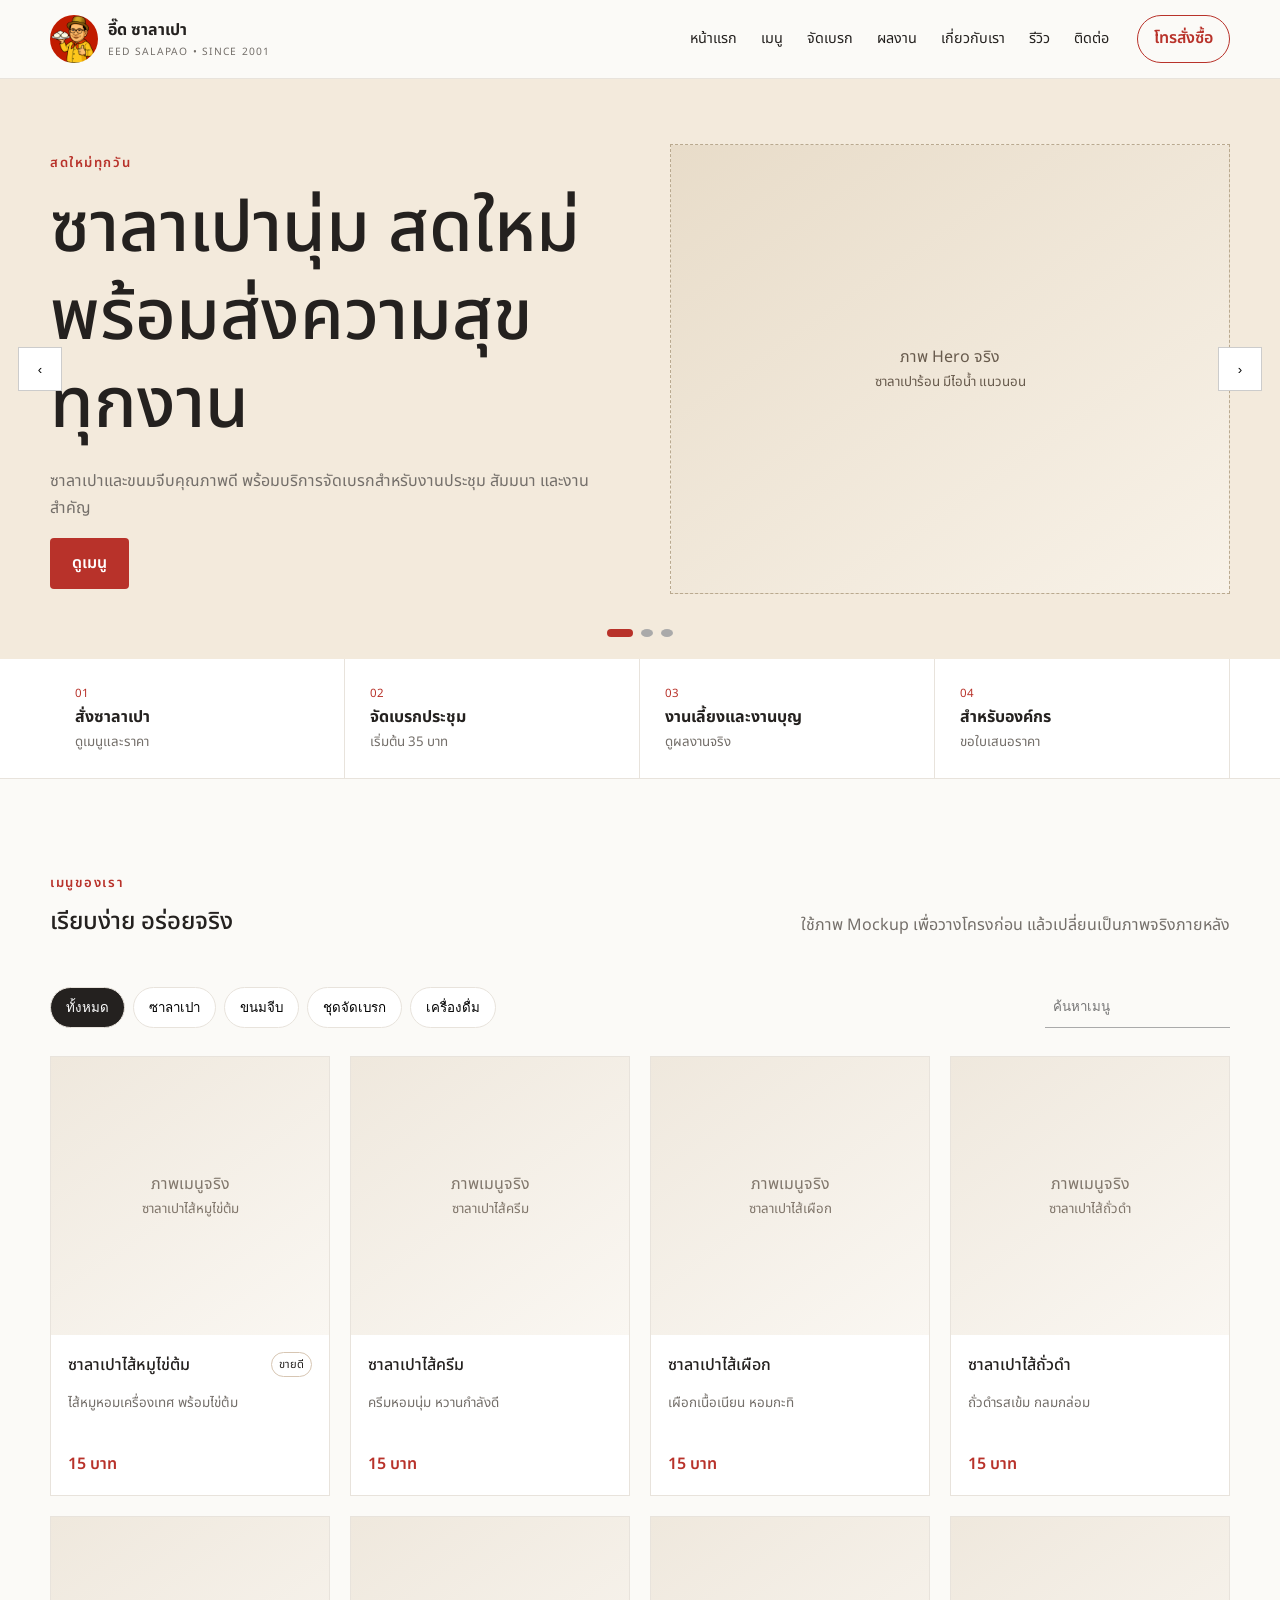
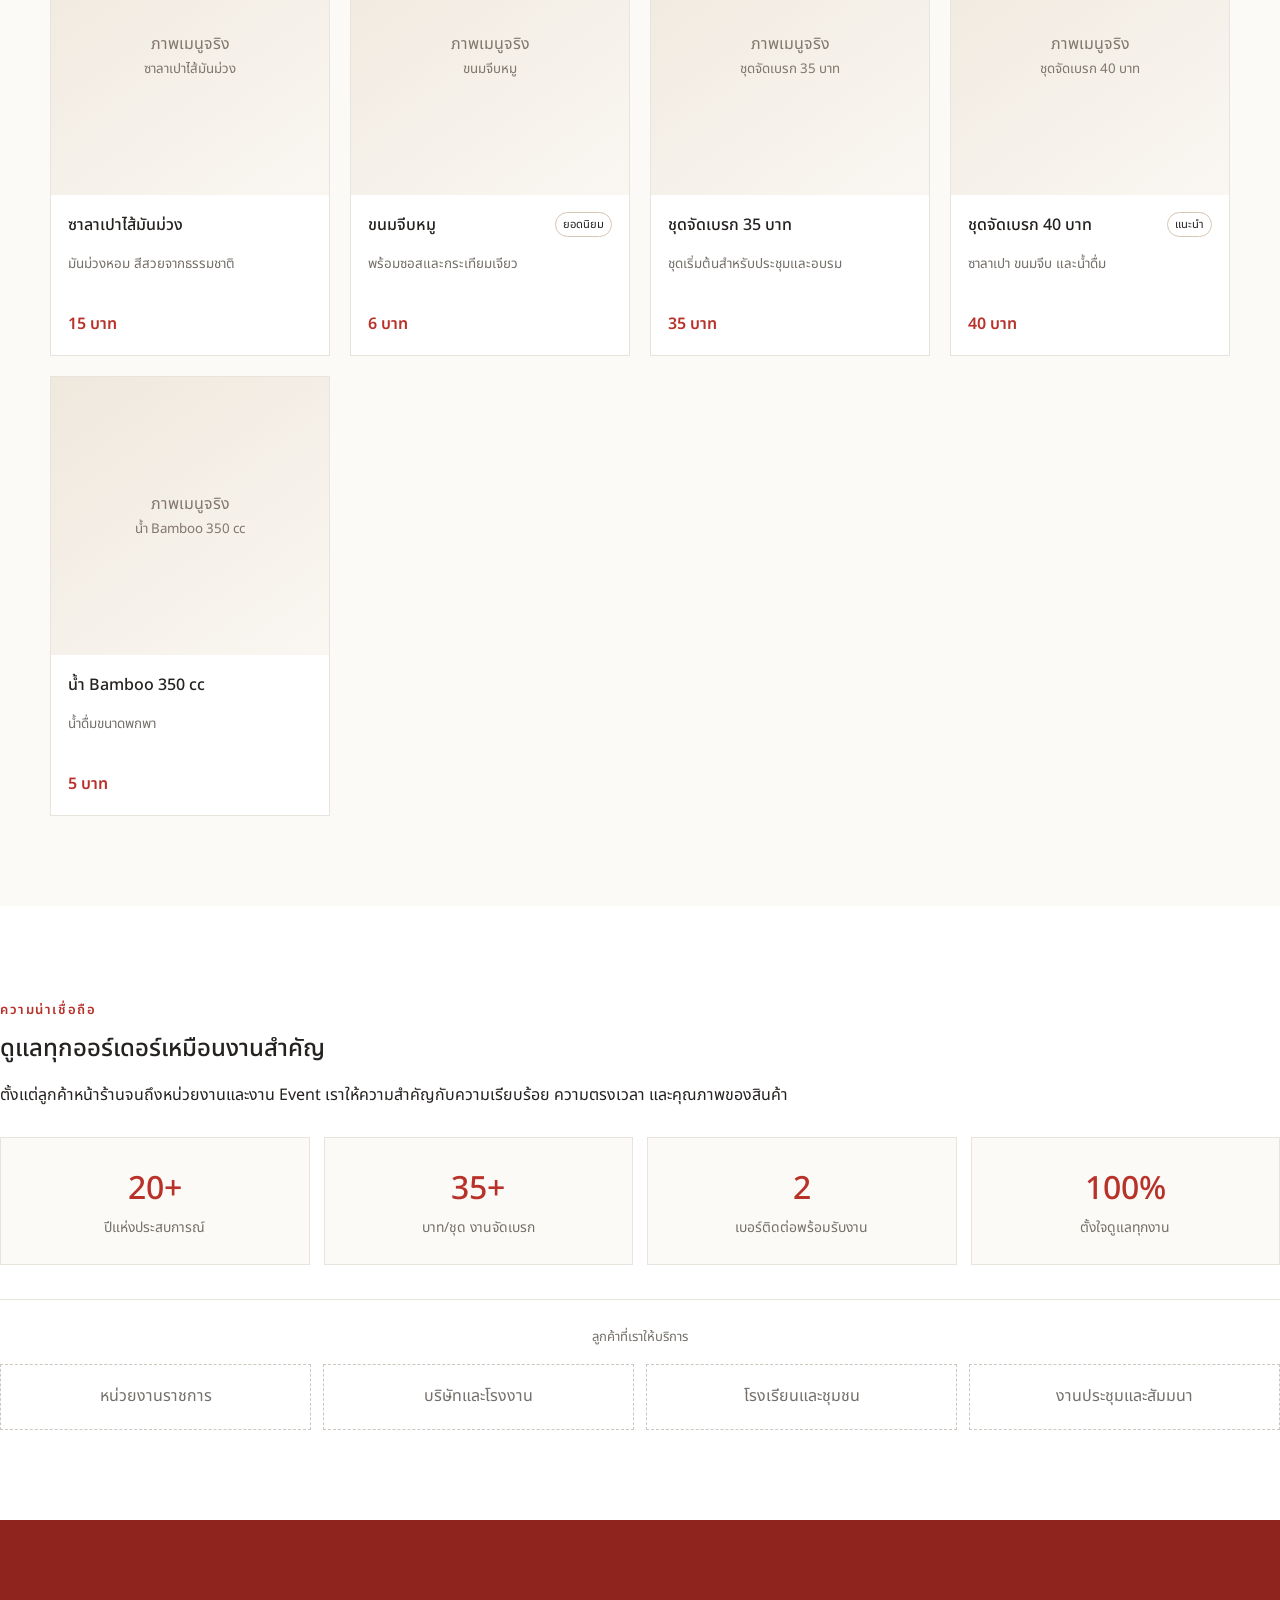
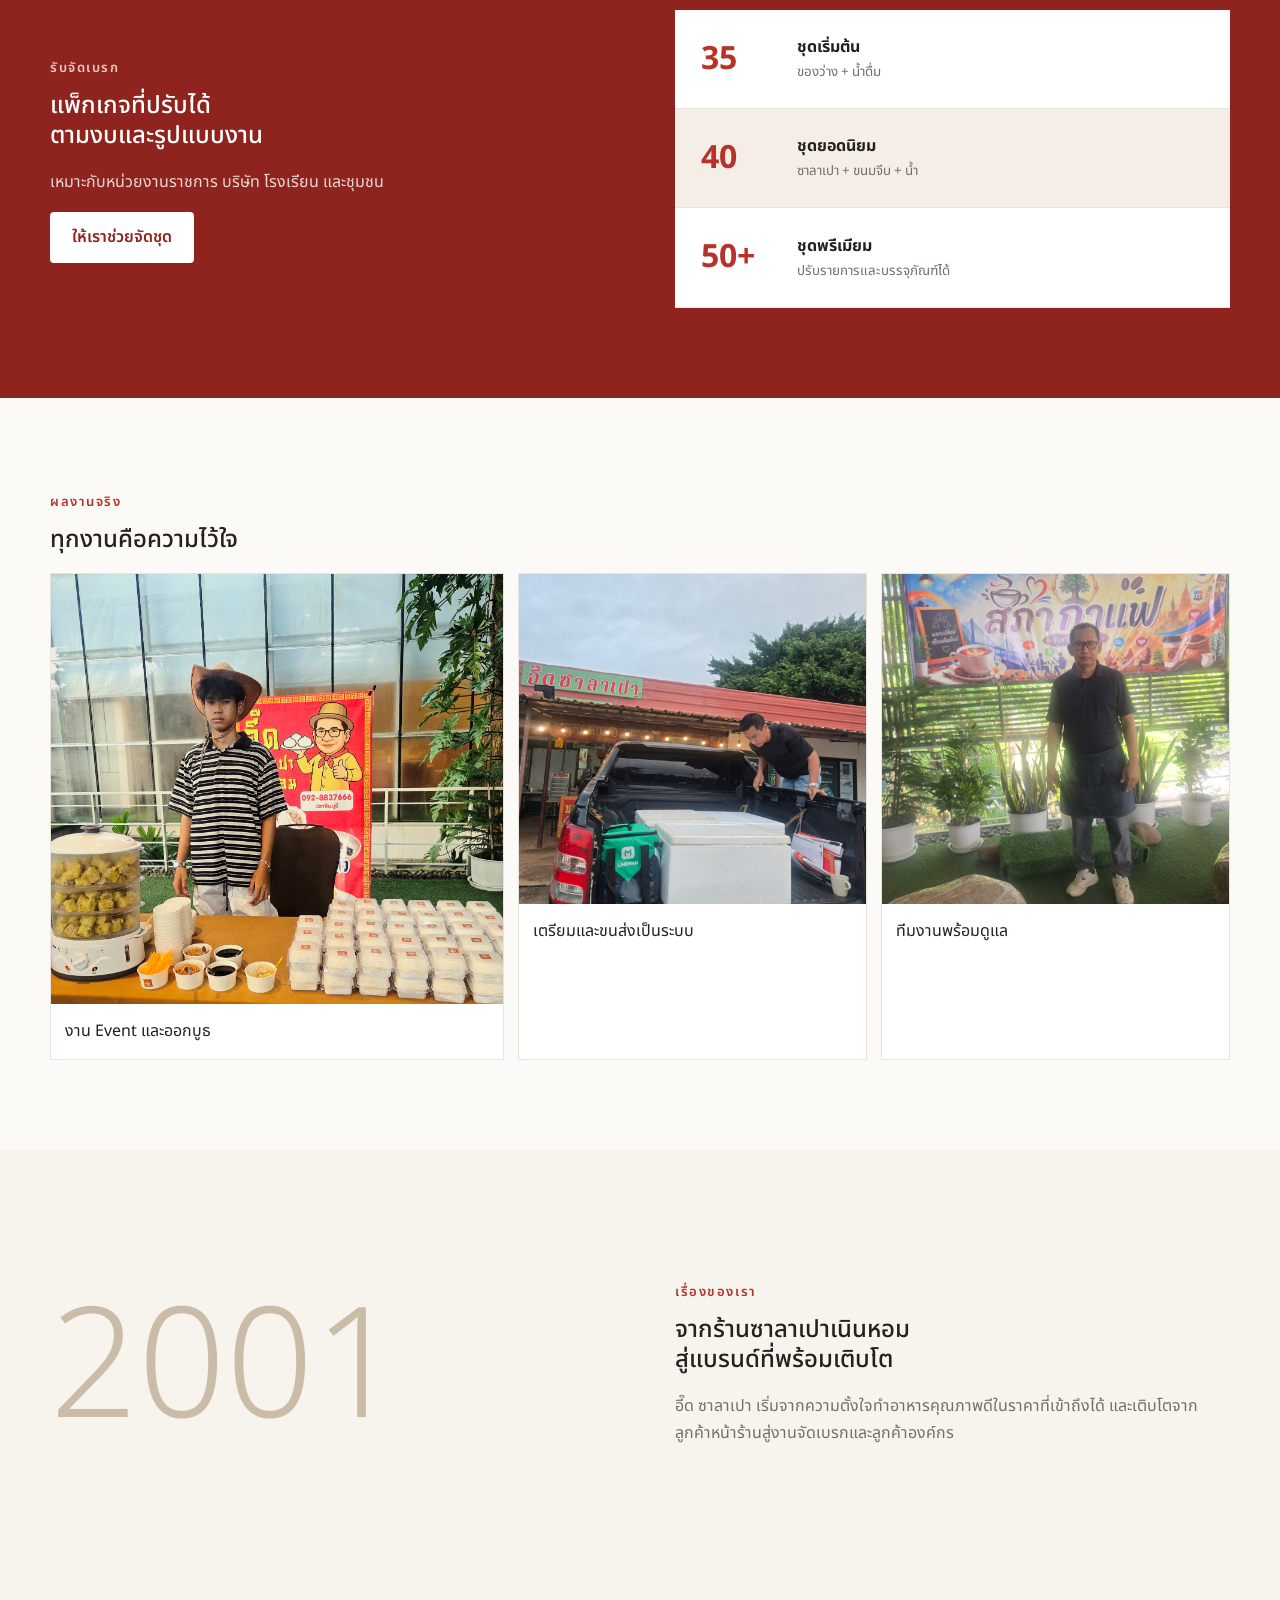
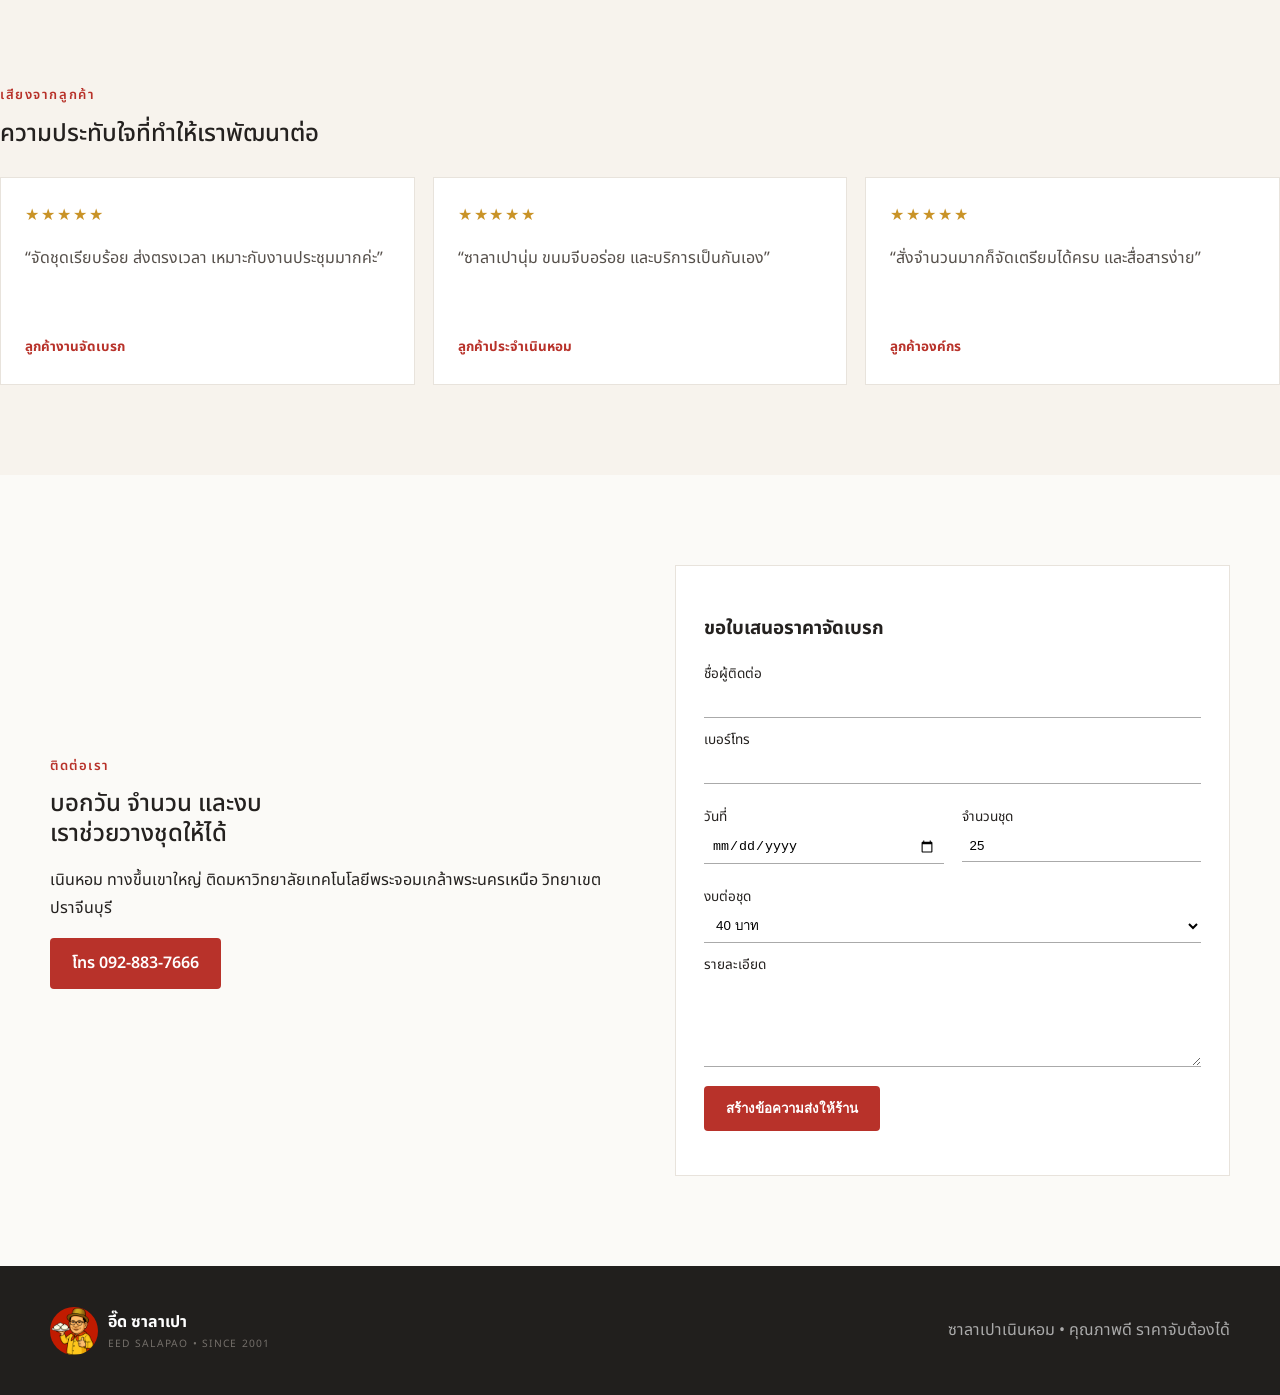
<file: index.html>
<!doctype html><html lang="th"><head>
<meta charset="utf-8"><meta name="viewport" content="width=device-width,initial-scale=1">
<title>อี๊ด ซาลาเปา | EED Salapao</title>
<link rel="preconnect" href="https://fonts.googleapis.com">
<link rel="preconnect" href="https://fonts.gstatic.com" crossorigin>
<link href="https://fonts.googleapis.com/css2?family=Noto+Sans+Thai:wght@300;400;500;600;700&display=swap" rel="stylesheet">
<link rel="stylesheet" href="styles.css"></head><body>
<header><div class="wrap nav"><a class="brand" href="#home"><img src="mascot.png"><span><b>อี๊ด ซาลาเปา</b><small>EED SALAPAO • SINCE 2001</small></span></a>
<button id="menuBtn">☰</button><nav id="nav"><a href="#home">หน้าแรก</a><a href="#menu">เมนู</a><a href="#catering">จัดเบรก</a><a href="#gallery">ผลงาน</a><a href="#about">เกี่ยวกับเรา</a><a href="#reviews">รีวิว</a><a href="#contact">ติดต่อ</a></nav><a class="call" href="tel:0928837666">โทรสั่งซื้อ</a></div></header>
<main>
<section id="home" class="slider">
<article class="slide active"><div class="wrap hero"><div><span class="eyebrow">สดใหม่ทุกวัน</span><h1>ซาลาเปานุ่ม สดใหม่<br>พร้อมส่งความสุขทุกงาน</h1><p>ซาลาเปาและขนมจีบคุณภาพดี พร้อมบริการจัดเบรกสำหรับงานประชุม สัมมนา และงานสำคัญ</p><a class="btn" href="#menu">ดูเมนู</a></div><div class="mock">ภาพ Hero จริง<br><small>ซาลาเปาร้อน มีไอน้ำ แนวนอน</small></div></div></article>
<article class="slide"><div class="wrap hero"><div><span class="eyebrow">Event & Catering</span><h2>จัดเบรกง่าย<br>บอกงบกับจำนวนก็พอ</h2><p>ประชุม อบรม สัมมนา งานบุญ และลูกค้าองค์กร</p><a class="btn" href="#catering">ดูแพ็กเกจ</a></div><img src="event-booth.jpg"></div></article>
<article class="slide"><div class="wrap hero"><div><span class="eyebrow">EED SALAPAO</span><h2>แบรนด์ท้องถิ่น<br>ที่กำลังเติบโตด้วยระบบ</h2><p>พัฒนาสินค้า บริการ เว็บไซต์ และ EED Salapao OS ไปพร้อมกัน</p><a class="btn" href="#about">เรื่องของเรา</a></div><img class="contain" src="mascot.png"></div></article>
<button class="prev">‹</button><button class="next">›</button><div class="dots"></div></section>

<section class="quick"><div class="wrap qgrid"><a href="#menu"><span>01</span><b>สั่งซาลาเปา</b><small>ดูเมนูและราคา</small></a><a href="#catering"><span>02</span><b>จัดเบรกประชุม</b><small>เริ่มต้น 35 บาท</small></a><a href="#gallery"><span>03</span><b>งานเลี้ยงและงานบุญ</b><small>ดูผลงานจริง</small></a><a href="#contact"><span>04</span><b>สำหรับองค์กร</b><small>ขอใบเสนอราคา</small></a></div></section>

<section id="menu" class="section"><div class="wrap"><div class="head"><div><span class="eyebrow">เมนูของเรา</span><h2>เรียบง่าย อร่อยจริง</h2></div><p>ใช้ภาพ Mockup เพื่อวางโครงก่อน แล้วเปลี่ยนเป็นภาพจริงภายหลัง</p></div>
<div class="tools"><div id="filters"><button class="active" data-f="all">ทั้งหมด</button><button data-f="bun">ซาลาเปา</button><button data-f="dim">ขนมจีบ</button><button data-f="break">ชุดจัดเบรก</button><button data-f="drink">เครื่องดื่ม</button></div><input id="search" placeholder="ค้นหาเมนู"></div>
<div id="products" class="products"></div></div></section>


<section class="section credibility">
  <div class="container">
    <div class="section-head compact">
      <div><span class="eyebrow">ความน่าเชื่อถือ</span><h2>ดูแลทุกออร์เดอร์เหมือนงานสำคัญ</h2></div>
      <p>ตั้งแต่ลูกค้าหน้าร้านจนถึงหน่วยงานและงาน Event เราให้ความสำคัญกับความเรียบร้อย ความตรงเวลา และคุณภาพของสินค้า</p>
    </div>
    <div class="trust-cards">
      <article><strong>20+</strong><span>ปีแห่งประสบการณ์</span></article>
      <article><strong>35+</strong><span>บาท/ชุด งานจัดเบรก</span></article>
      <article><strong>2</strong><span>เบอร์ติดต่อพร้อมรับงาน</span></article>
      <article><strong>100%</strong><span>ตั้งใจดูแลทุกงาน</span></article>
    </div>
    <div class="client-strip">
      <span>ลูกค้าที่เราให้บริการ</span>
      <div class="client-logos">
        <div>หน่วยงานราชการ</div>
        <div>บริษัทและโรงงาน</div>
        <div>โรงเรียนและชุมชน</div>
        <div>งานประชุมและสัมมนา</div>
      </div>
    </div>
  </div>
</section>

<section id="catering" class="section catering"><div class="wrap two"><div><span class="eyebrow light">รับจัดเบรก</span><h2>แพ็กเกจที่ปรับได้<br>ตามงบและรูปแบบงาน</h2><p>เหมาะกับหน่วยงานราชการ บริษัท โรงเรียน และชุมชน</p><a class="btn white" href="#contact">ให้เราช่วยจัดชุด</a></div><div class="packs"><article><strong>35</strong><span><b>ชุดเริ่มต้น</b><small>ของว่าง + น้ำดื่ม</small></span></article><article class="featured"><strong>40</strong><span><b>ชุดยอดนิยม</b><small>ซาลาเปา + ขนมจีบ + น้ำ</small></span></article><article><strong>50+</strong><span><b>ชุดพรีเมียม</b><small>ปรับรายการและบรรจุภัณฑ์ได้</small></span></article></div></div></section>

<section id="gallery" class="section"><div class="wrap"><span class="eyebrow">ผลงานจริง</span><h2>ทุกงานคือความไว้ใจ</h2><div class="gallery"><figure><img src="event-booth.jpg"><figcaption>งาน Event และออกบูธ</figcaption></figure><figure><img src="event-delivery.jpg"><figcaption>เตรียมและขนส่งเป็นระบบ</figcaption></figure><figure><img src="event-team.jpg"><figcaption>ทีมงานพร้อมดูแล</figcaption></figure></div></div></section>

<section id="about" class="section about"><div class="wrap two"><div class="year">2001</div><div><span class="eyebrow">เรื่องของเรา</span><h2>จากร้านซาลาเปาเนินหอม<br>สู่แบรนด์ที่พร้อมเติบโต</h2><p>อี๊ด ซาลาเปา เริ่มจากความตั้งใจทำอาหารคุณภาพดีในราคาที่เข้าถึงได้ และเติบโตจากลูกค้าหน้าร้านสู่งานจัดเบรกและลูกค้าองค์กร</p></div></div></section>


<section id="reviews" class="section reviews">
  <div class="container">
    <div class="section-head compact">
      <div><span class="eyebrow">เสียงจากลูกค้า</span><h2>ความประทับใจที่ทำให้เราพัฒนาต่อ</h2></div>
    </div>
    <div class="review-grid">
      <article><div class="stars">★★★★★</div><p>“จัดชุดเรียบร้อย ส่งตรงเวลา เหมาะกับงานประชุมมากค่ะ”</p><strong>ลูกค้างานจัดเบรก</strong></article>
      <article><div class="stars">★★★★★</div><p>“ซาลาเปานุ่ม ขนมจีบอร่อย และบริการเป็นกันเอง”</p><strong>ลูกค้าประจำเนินหอม</strong></article>
      <article><div class="stars">★★★★★</div><p>“สั่งจำนวนมากก็จัดเตรียมได้ครบ และสื่อสารง่าย”</p><strong>ลูกค้าองค์กร</strong></article>
    </div>
  </div>
</section>

<section id="contact" class="section"><div class="wrap two"><div><span class="eyebrow">ติดต่อเรา</span><h2>บอกวัน จำนวน และงบ<br>เราช่วยวางชุดให้ได้</h2><p>เนินหอม ทางขึ้นเขาใหญ่ ติดมหาวิทยาลัยเทคโนโลยีพระจอมเกล้าพระนครเหนือ วิทยาเขตปราจีนบุรี</p><a class="btn" href="tel:0928837666">โทร 092-883-7666</a></div>
<form id="quote"><h3>ขอใบเสนอราคาจัดเบรก</h3><label>ชื่อผู้ติดต่อ<input name="name" required></label><label>เบอร์โทร<input name="phone" required></label><div class="formrow"><label>วันที่<input type="date" name="date"></label><label>จำนวนชุด<input type="number" name="qty" value="25"></label></div><label>งบต่อชุด<select name="budget"><option>35 บาท</option><option selected>40 บาท</option><option>50 บาท</option></select></label><label>รายละเอียด<textarea name="details"></textarea></label><button class="btn">สร้างข้อความส่งให้ร้าน</button><p id="status"></p></form></div></section>
</main><footer><div class="wrap foot"><div class="brand"><img src="mascot.png"><span><b>อี๊ด ซาลาเปา</b><small>EED SALAPAO • SINCE 2001</small></span></div><p>ซาลาเปาเนินหอม • คุณภาพดี ราคาจับต้องได้</p></div></footer>
<script src="config.js"></script><script src="script.js"></script></body></html>
</file>
<file: styles.css>
*{box-sizing:border-box}html{scroll-behavior:smooth}body{margin:0;font-family:"Noto Sans Thai",sans-serif;background:#fbfaf7;color:#24211f;line-height:1.7}img{max-width:100%;display:block}a{text-decoration:none;color:inherit}.wrap{width:min(1180px,calc(100% - 36px));margin:auto}header{position:sticky;top:0;z-index:20;background:#fbfaf7ee;border-bottom:1px solid #e8e3dc}.nav{height:78px;display:flex;align-items:center;gap:28px}.brand{display:flex;align-items:center;gap:10px;margin-right:auto}.brand img{width:48px;height:48px;border-radius:50%;object-fit:cover}.brand b,.brand small{display:block}.brand small{font-size:.64rem;letter-spacing:.12em;color:#746f6a}nav{display:flex;gap:24px;font-size:.9rem}nav a:hover{color:#b8322a}.call{border:1px solid #b8322a;color:#b8322a;padding:9px 16px;border-radius:999px;font-weight:600}#menuBtn{display:none;border:0;background:none;font-size:1.4rem}.slider{position:relative;background:#f3eadc;min-height:580px}.slide{display:none;min-height:580px}.slide.active{display:block}.hero{display:grid;grid-template-columns:1fr 1fr;gap:60px;align-items:center;padding:65px 0}.hero h1,.hero h2,.section h2{font-weight:500;line-height:1.25;margin:0 0 18px}.hero h1{font-size:clamp(2.8rem,5.5vw,5.3rem)}.hero h2{font-size:clamp(2.5rem,4.5vw,4.6rem)}.hero p,.head p,.about p{color:#746f6a}.hero>img,.mock{width:100%;height:450px;object-fit:cover}.contain{object-fit:contain!important}.mock{display:grid;place-content:center;text-align:center;background:linear-gradient(145deg,#e8dcc9,#f8f2e8);border:1px dashed #b9a98f;color:#685b4d}.eyebrow{display:inline-block;color:#b8322a;font-size:.82rem;letter-spacing:.12em;font-weight:600;margin-bottom:12px}.light{color:#f0c8c2}.btn{display:inline-block;background:#b8322a;color:white;padding:12px 22px;border-radius:4px;border:0;font-weight:600}.white{background:#fff;color:#8f241e}.prev,.next{position:absolute;top:50%;transform:translateY(-50%);width:44px;height:44px;border:1px solid #ccc;background:#fff;cursor:pointer}.prev{left:18px}.next{right:18px}.dots{position:absolute;bottom:22px;left:50%;transform:translateX(-50%);display:flex;gap:8px}.dots button{width:8px;height:8px;border:0;border-radius:50%;background:#aaa}.dots button.active{width:26px;border-radius:20px;background:#b8322a}.quick{background:#fff;border-bottom:1px solid #e8e3dc}.qgrid{display:grid;grid-template-columns:repeat(4,1fr)}.qgrid a{padding:25px;border-right:1px solid #e8e3dc}.qgrid span,.qgrid b,.qgrid small{display:block}.qgrid span{color:#b8322a;font-size:.72rem}.qgrid small{color:#746f6a}.section{padding:90px 0}.head{display:flex;justify-content:space-between;gap:50px;align-items:end;margin-bottom:32px}.head p{max-width:500px}.tools{display:flex;justify-content:space-between;gap:20px;margin-bottom:28px}#filters{display:flex;gap:8px;flex-wrap:wrap}#filters button{border:1px solid #e8e3dc;background:white;padding:9px 15px;border-radius:999px}#filters button.active{background:#24211f;color:#fff}#search{border:0;border-bottom:1px solid #aaa;background:transparent;padding:8px}.products{display:grid;grid-template-columns:repeat(4,1fr);gap:20px}.card{background:#fff;border:1px solid #e8e3dc}.pic{aspect-ratio:1;background:linear-gradient(145deg,#efe8dd,#faf7f2);display:grid;place-content:center;text-align:center;color:#80766b}.body{padding:17px}.body h3{font-size:1rem;font-weight:500;margin:0 0 7px}.body p{font-size:.84rem;color:#746f6a;min-height:45px}.price{color:#b8322a;font-weight:600}.badge{float:right;border:1px solid #d7c6b3;padding:2px 7px;border-radius:999px;font-size:.7rem}.catering{background:#8f241e;color:white}.two{display:grid;grid-template-columns:1fr 1fr;gap:70px;align-items:center}.catering p{color:#ead8d3}.packs{background:white;color:#24211f}.packs article{display:flex;gap:20px;align-items:center;padding:22px 26px;border-bottom:1px solid #e8e3dc}.packs article.featured{background:#f5eee7}.packs strong{width:76px;font-size:2rem;color:#b8322a}.packs b,.packs small{display:block}.packs small{color:#746f6a}.gallery{display:grid;grid-template-columns:1.3fr 1fr 1fr;gap:14px}.gallery figure{margin:0;background:white;border:1px solid #e8e3dc}.gallery img{width:100%;height:330px;object-fit:cover}.gallery figure:first-child img{height:430px}.gallery figcaption{padding:14px}.about{background:#f7f3ed}.year{font-size:clamp(5rem,12vw,10rem);font-weight:300;color:#cbbca8}form{background:white;border:1px solid #e8e3dc;padding:28px}form label{display:block;font-size:.85rem;margin:11px 0}form input,form select,form textarea{width:100%;border:0;border-bottom:1px solid #aaa;background:transparent;padding:8px}textarea{min-height:90px}.formrow{display:grid;grid-template-columns:1fr 1fr;gap:18px}footer{background:#211f1d;color:white;padding:35px 0}.foot{display:flex;justify-content:space-between;align-items:center}.foot p{color:#aaa}.foot .brand{margin:0}@media(max-width:900px){.call{display:none}#menuBtn{display:block}nav{display:none;position:absolute;top:78px;left:18px;right:18px;background:white;padding:18px;flex-direction:column}nav.open{display:flex}.hero,.two{grid-template-columns:1fr}.qgrid,.products{grid-template-columns:1fr 1fr}.gallery{grid-template-columns:1fr 1fr}.gallery figure:first-child{grid-column:1/-1}}@media(max-width:620px){.section{padding:60px 0}.hero{padding:45px 0;gap:25px}.hero>img,.mock{height:300px}.prev,.next{display:none}.qgrid,.products,.gallery{grid-template-columns:1fr}.head,.tools,.foot{flex-direction:column;align-items:flex-start}.gallery figure:first-child{grid-column:auto}.gallery img,.gallery figure:first-child img{height:260px}.formrow{grid-template-columns:1fr}}
/* v3.1.0 refinements */
.hero-copy h1{font-size:clamp(2.45rem,4.6vw,4.55rem);max-width:720px}
.hero-copy p{max-width:620px;font-size:1.02rem}
.hero-trust{display:flex;gap:18px;flex-wrap:wrap;margin-top:22px;color:#625c56;font-size:.86rem}
.hero-trust span:before{content:"✓";color:#b8322a;margin-right:7px;font-weight:700}
.section-head.compact{margin-bottom:28px}
.credibility{background:#fff}
.trust-cards{display:grid;grid-template-columns:repeat(4,1fr);gap:14px}
.trust-cards article{border:1px solid #e8e3dc;background:#fbfaf7;padding:24px;text-align:center}
.trust-cards strong,.trust-cards span{display:block}
.trust-cards strong{font-size:2rem;font-weight:500;color:#b8322a}
.trust-cards span{font-size:.87rem;color:#746f6a}
.client-strip{margin-top:34px;border-top:1px solid #e8e3dc;padding-top:26px}
.client-strip>span{display:block;text-align:center;color:#746f6a;font-size:.82rem;margin-bottom:16px}
.client-logos{display:grid;grid-template-columns:repeat(4,1fr);gap:12px}
.client-logos div{border:1px dashed #cfc7be;padding:18px;text-align:center;color:#746f6a;background:#fff}
.reviews{background:#f7f3ed}
.review-grid{display:grid;grid-template-columns:repeat(3,1fr);gap:18px}
.review-grid article{background:#fff;border:1px solid #e8e3dc;padding:24px}
.stars{color:#c99327;letter-spacing:.12em}
.review-grid p{color:#554f4a;min-height:72px}
.review-grid strong{font-size:.84rem;color:#b8322a}
@media(max-width:900px){
  .trust-cards,.client-logos{grid-template-columns:1fr 1fr}
  .review-grid{grid-template-columns:1fr}
}
@media(max-width:620px){
  .hero-copy h1{font-size:2.35rem}
  .trust-cards,.client-logos{grid-template-columns:1fr}
}
</file>
